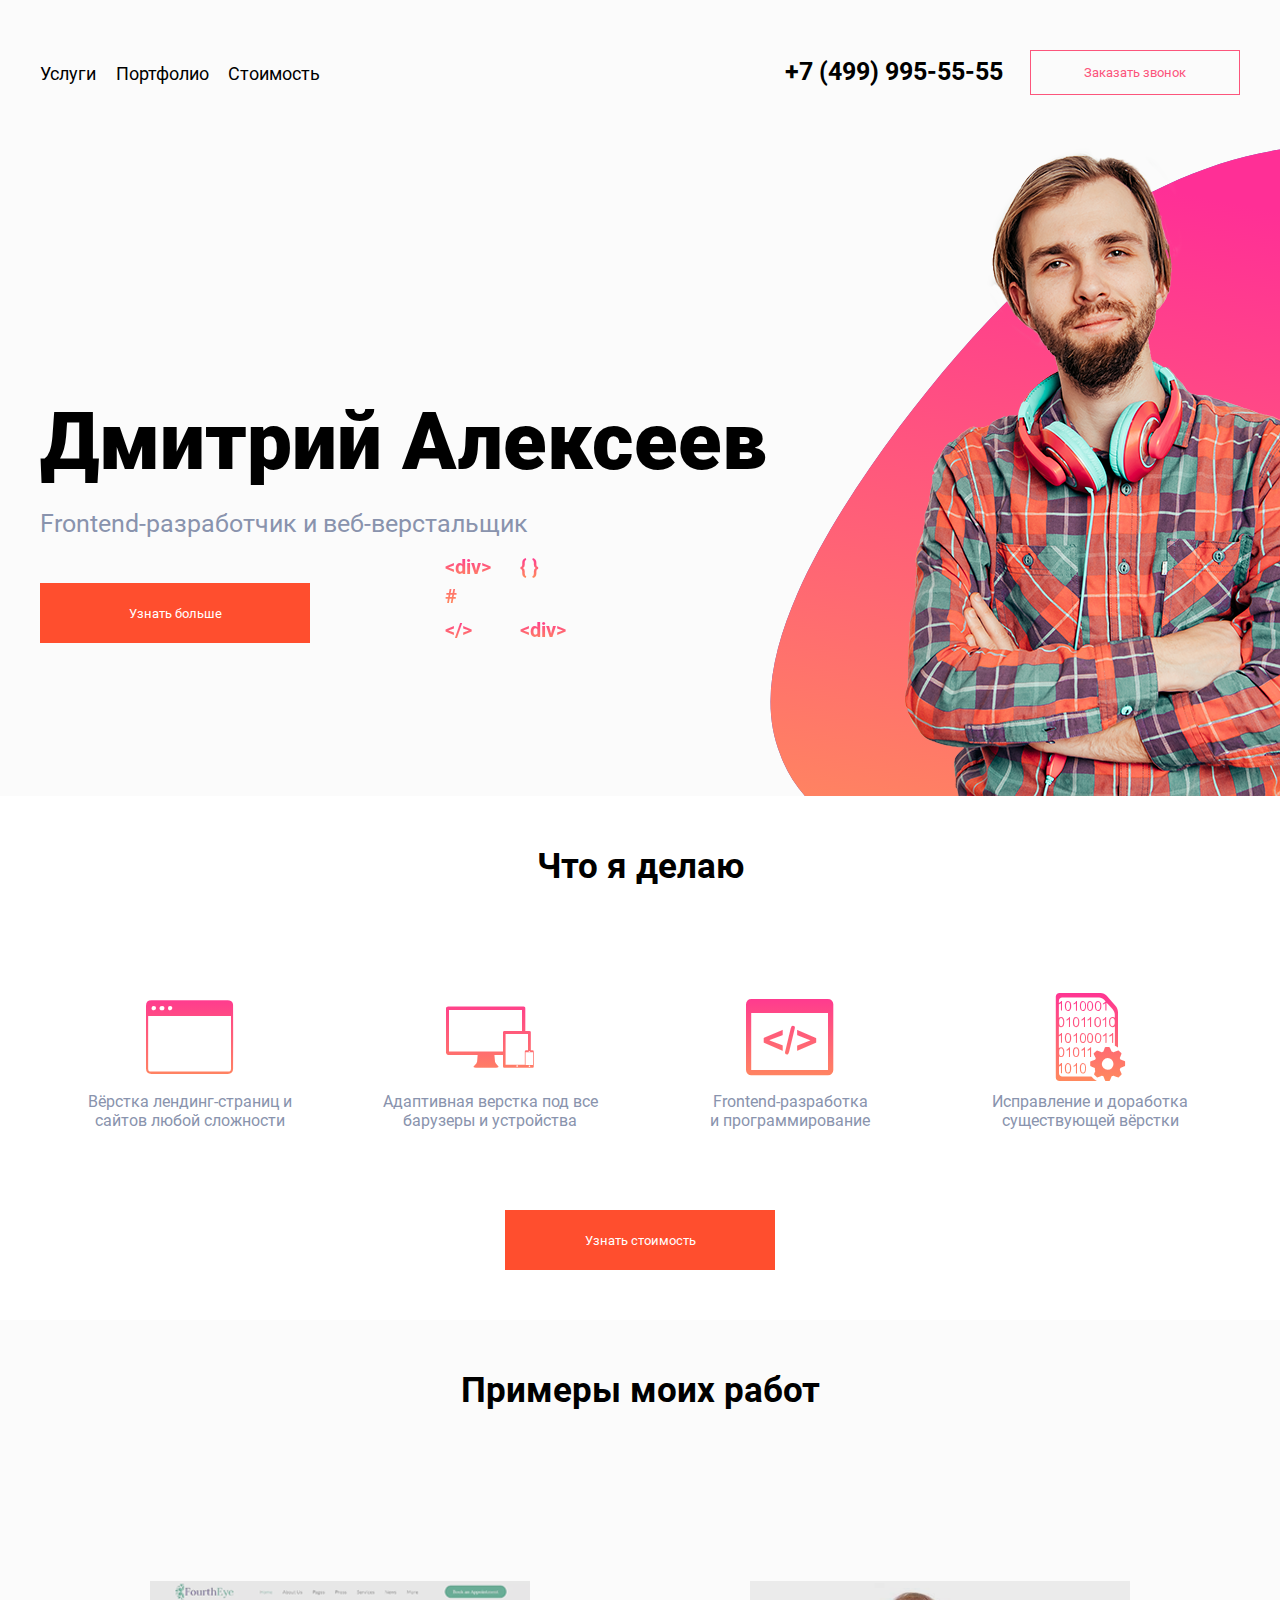
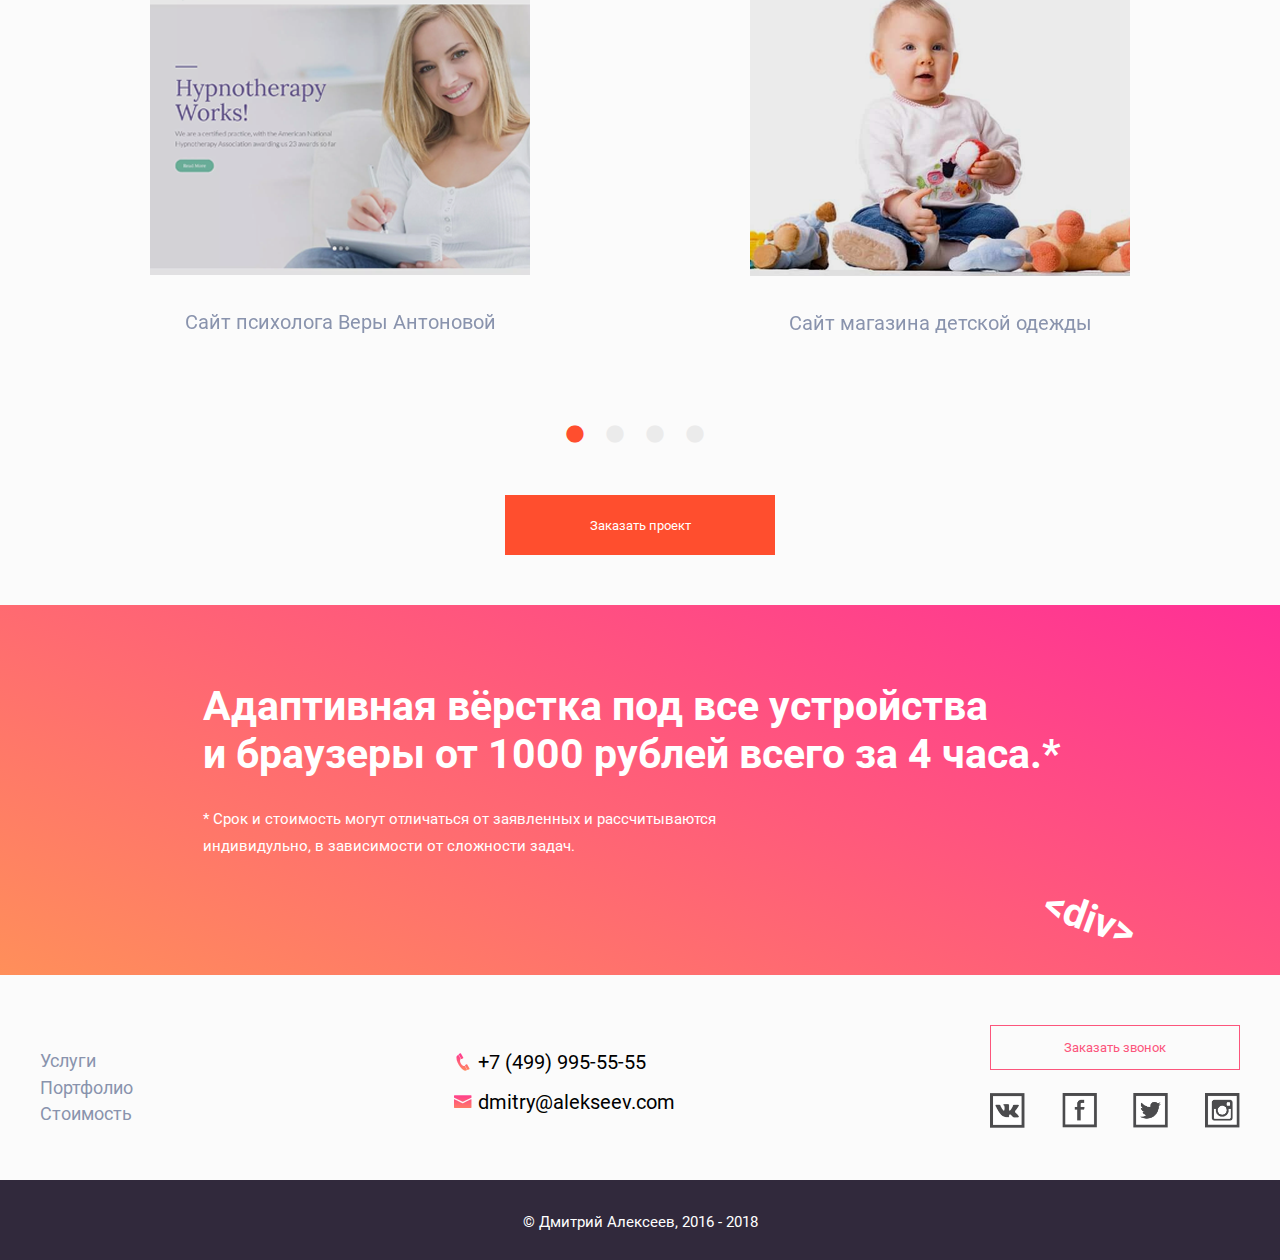
<file: index.html>
<!DOCTYPE html>
<html lang="ru" class="html html_box">
<head>
	<meta charset="utf-8">
	<meta name="viewport" content="width=device-width, initial-scale=1, shrink-to-fit=no">
	<link rel="stylesheet" href="css/style.css">
	<link rel="stylesheet" href="slick/slick.css"/>
	<link rel="stylesheet" href="slick/slick-theme.css"/>
	<script src="js/modernizr-custom.js"></script>
	<!-- <script src="js/modernizr.js"></script> -->
	<link rel="apple-touch-icon" sizes="180x180" href="favicon/apple-touch-icon.png">
	<link rel="icon" type="image/png" sizes="32x32" href="favicon/favicon-32x32.png">
	<link rel="icon" type="image/png" sizes="16x16" href="favicon/favicon-16x16.png">
	<link rel="manifest" href="favicon/site.webmanifest">
	<meta name="msapplication-TileColor" content="#da532c">
	<meta name="theme-color" content="#ffffff">
	<title>Дипломный проект</title>
</head>
<body class="body body_box">
	<div class="popup popup__overlay popup__overlay_style"></div>
	<div class="popup popup__window popup__window_position">
		<input class="popup__close popup__close_position" type="button" value="&times;"/>
		<h3 class="popup__header popup__header_position">Заказать звонок</h3>
		<form class="popup__form" method="post" action="#">
			<label class="popup__label popup__label_position" for="popup__id-name">ФИО *</label>
			<input class="popup__input popup__input_style" id="popup__id-name" type="text" name="name" required placeholder="Иванов Иван Иванович" />
			<label class="popup__label popup__label_position" for="popup__id-phone">Контактный номер телефона *</label>
			<input class="popup__input popup__input_style" id="popup__id-phone" type="tel" name="phone" required value="+7" maxlength="12"  pattern="^\+7\d{3}\d{7}$"/>
			<label class="popup__label popup__email popup__label_position" for="popup__email">Адрес электронной почты *</label>
			<input class="popup__input popup__email popup__input_style" id="popup__email" type="email" name="email" required placeholder="somebody@example.com" />
			<input class="popup__input popup__input_button-position button_style-orange" type="submit" value="Отправить"/>
		</form>
	</div>
	<header class="header header_bg">
		<div class="fixed-container fixed-container_size">
			<div class="flex-container header__flex-container_padding">
				<i class="icofont-navigation-menu image_bg-gradient icofont-navigation-menu_size"></i>
				<nav class="flex-container nav-menu header__flex-container_width-280">
					<a class="list-link__link header__list-link_style" href="#services">Услуги</a>
					<a class="list-link__link header__list-link_style" href="#portfolio">Портфолио</a>
					<a class="list-link__link header__list-link_style" href="#cost">Стоимость</a>
				</nav>
				<a class="contact contact_color header__contact_font-size" href="tel:+7(499)9955555">+7 (499) 995-55-55</a>
				<i class="button button__call icofont-phone-circle icofont-phone-circle_position image_bg-gradient"></i>
				<div class="flex-container header__flex-container_width-455">
					<a class="contact contact_color header__contact_padding" href="tel:+7(499)9955555">+7 (499) 995-55-55</a>
					<button class="button button__call button_style-transparent header__button_width">Заказать звонок</button>
				</div>
			</div>
			<img class="image header__image_position" src="img/Man.png" alt="Молодой человек">
			<object class="image-vector image-vector_position" type="image/svg+xml" data="svg/figure.svg">
			   Your browser does not support SVG
			</object>
			<div class="header__content-desktop header__content_position">
				<div class="header__name header__name_font-size">Дмитрий Алексеев</div>
				<div class="header__profession header__profession_font-size">Frontend-разработчик и веб-верстальщик</div>
				<button class="button button__request button_style-orange header__button_top">Узнать больше</button>
			</div>
			<div class="move-element header-move-element_position">
				<div class="move-element__one-div move-element_gradient">&lt;div&gt;</div>
				<div class="move-element__braces move-element_gradient">{ }</div>
				<div class="move-element__hash move-element_gradient">#</div>
				<div class="move-element__slash move-element_gradient">&lt;/&gt;</div>
				<div class="move-element__two-slash move-element_gradient">&lt;/&gt;</div>
				<div class="move-element__two-div move-element_gradient">&lt;div&gt;</div>
			</div>
		</div>
	</header>
	<div class="header__content-mobile header__content_position">
		<div class="header__name header__name_font-size">Дмитрий Алексеев</div>
		<div class="header__profession header__profession_font-size">Frontend-разработчик и веб-верстальщик</div>
		<button class="button button__request button_style-orange header__button_top">Узнать больше</button>
	</div>
	<section class="fixed-container fixed-container_size section section_height">
		<a id="services"></a>
		<h1 class="head-text head-text_position">Что я делаю</h1>
		<div class="flex-container section__fixed-container_position">
			<div class="box">
				<i class="icofont-interface icofont_size image_bg-gradient"></i>
				<div class="text text_style">Вёрстка лендинг-страниц и сайтов любой сложности</div>
			</div>
			<div class="box">
				<i class="icofont-responsive icofont_size image_bg-gradient"></i>
				<div class="text text_style">Адаптивная верстка под все барузеры и устройства</div>
			</div>
			<div class="box">
				<i class="icofont-code icofont_size image_bg-gradient"></i>
				<div class="text text_style">Frontend-разработка и&nbsp;программирование</div>
			</div>
			<div class="box">
				<i class="icofont-binary icofont_size image_bg-gradient"></i>
				<div class="text text_style">Исправление и доработка существующей вёрстки</div>
			</div>
		</div>
		<button class="button button__request button_style-orange section__button_top-320">Узнать стоимость</button>
	</section>
	<section class="section section_heihgt-bg">
		<a id="portfolio"></a>
		<div class="fixed-container fixed-container_size">
			<h1 class="head-text head-text_position">Примеры моих работ</h1>
			<div class="section__box section__box_position slider">
				<div class="box box__psyholog">
					<a href="#" class="link link_decoration">
						<img class="image image_size" alt="изображение сайта психолога" src="img/psyholog.png">
						<div class="text text_style section__text_position">Сайт психолога Веры Антоновой</div>	
					</a>
				</div>
				<div class="box box__children-clothes">
					<a href="#" class="link link_decoration">
						<img class="image image_size" alt="изображение сайта детской одежды" src="img/children-clothes.png">
						<div class="text text_style section__text_position">Сайт магазина детской одежды</div>	
					</a>
				</div>
				<div class="box box__fisherman">
					<a href="#" class="link link_decoration">
						<img class="image image_size" alt="изображение сайта рыбалова" src="img/fisherman.png">
						<div class="text text_style section__text_position">Сайт магазина &laquo;Рыболов&raquo;</div>	
					</a>
				</div>
				<div class="box box__news">
					<a href="#" class="link link_decoration">
						<img class="image image_size" alt="изображение сайта новостей" src="img/news.png">
						<div class="text text_style section__text_position">Сайт новостей</div>	
					</a>
				</div>
			</div>
			<button class="button button__request button_style-orange section__button_top-300">Заказать проект</button>
		</div>
	</section>
	<section class="section section_gradient">
		<div class="fixed-container fixed-container_size">
			<a id="cost"></a>
			<div class="fixed-box fixed-box_size">
				<h1 class="text section-text_color section-text_large">Адаптивная вёрстка под все устройства и&nbsp;браузеры от 1000 рублей всего за&nbsp;4&nbsp;часа.*</h1>
				<p class="text section-text_color section-text_small">* Срок и стоимость могут отличаться от&nbsp;заявленных и рассчитываются индивидульно, в&nbsp;зависимости от&nbsp;сложности задач.</p>
			</div>
			<div class="move-element section-move-element_position">
				<div class="text section-text_color section-text_font move-element__one-div_position">&lt;div&gt;</div>
				<div class="text section-text_color section-text_font move-element__braces_position">{ }</div>
				<div class="text section-text_color section-text_font move-element__hash_position">#</div>
				<div class="text section-text_color section-text_font move-element__slash_position">&lt;/&gt;</div>
				<div class="text section-text_color section-text_font move-element__braces-two_position">{ }</div>
			</div>
		</div>
	</section>
	<footer class="footer footer_bg">
		<div class="fixed-container fixed-container_size footer__container">
			<nav class="flex-container footer__flex-container_style">
				<a class="list-link__link footer__list-link_style" href="#services">Услуги</a>
				<a class="list-link__link footer__list-link_style" href="#portfolio">Портфолио</a>
				<a class="list-link__link footer__list-link_style" href="#cost">Стоимость</a>
			</nav>
			<div class="flex-container footer__flex-container_size">
				<a class="contact contact_color footer__contact_font-size" href="tel:+7(499)9955555"><i class="icofont-phone image_bg-gradient"></i> +7 (499) 995-55-55</a>
				<a class="contact contact_color footer__contact_font-size" href="mailto:dmitry@alekseev.com"><i class="icofont-envelope image_bg-gradient"></i> dmitry@alekseev.com</a>
			</div>
			<address class="flex-container footer__address-link_size">
				<button class="button button__call button_style-transparent footer__button_width">Заказать звонок</button>
				<a class="footer__ico footer__ico_position-vk" href="https://vk.com/skillbox_education" target="_blank"></a>
				<a class="footer__ico footer__ico_position-fc" href="https://www.facebook.com/skillboxru/" target="_blank"></a>
				<a class="footer__ico footer__ico_position-tw" href="https://twitter.com/search?q=skillbox&src=typed_query" target="_blank"></a>
				<a class="footer__ico footer__ico_position-inst" href="https://www.instagram.com/skillbox.ru/" target="_blank"></a>
			</address>
		</div>
		<div class="footer__copyright footer__copyright_height">
				<small class="footer__copyright footer__copyright_font fixed-container">&copy; Дмитрий Алексеев, 2016 - 2018</small>
		</div>
	</footer>
	<script src="js/jquery-3.4.1.min.js"></script>
	<script src="js/script.js"></script>
	<script src="slick/slick.min.js"></script>
</body>
</html>
</file>
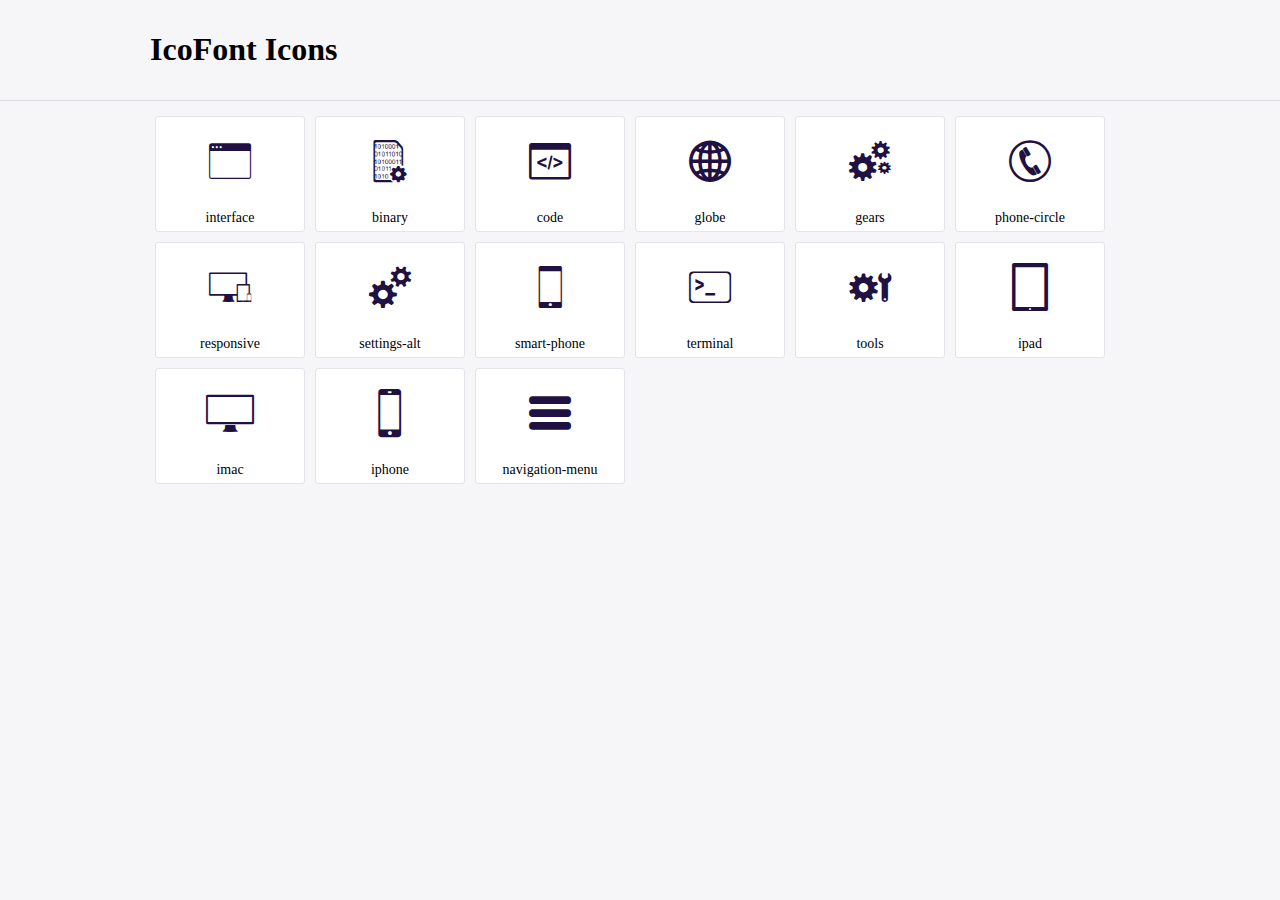
<file: css/icofont/demo.html>
<!DOCTYPE html>
	<html>
	<head>
		<meta charset="utf-8">
		<title>Examples | IcoFont</title>
		<link rel="stylesheet" type="text/css" href="./icofont.min.css">
		<style type="text/css">
			body {
				margin: 0;
				padding: 0;
				background: #F6F6F9;
			}
			.header {
				border-bottom: 1px solid #DCDCE1;
				padding: 10px 0;
				margin-bottom: 10px;
			}
			.container {
				width: 980px;
				margin: 0 auto;
			}
			.ico-title {
				font-size: 2em;
			}
			.iconlist {
				margin: 0;
				padding: 0;
				list-style: none;
				text-align: center;
				width: 100%;
				display: flex;
				flex-wrap: wrap;
				flex-direction: row;
			}
			.iconlist li {
				position: relative;
				margin: 5px;
				width: 150px;
				cursor: pointer;
			}
			.iconlist li .icon-holder {
				position: relative;
				text-align: center;
				border-radius: 3px;
				overflow: hidden;
				padding-bottom: 5px;
				background: #ffffff;
				border: 1px solid #E4E5EA;
				transition: all 0.2s linear 0s;
			}
			.iconlist li .icon-holder:hover {
				background: #00C3DA;
				color: #ffffff;
			}
			.iconlist li .icon-holder:hover .icon i {
				color: #ffffff;
			}
			.iconlist li .icon-holder .icon {
				padding: 20px;
				text-align: center;
			}
			.iconlist li .icon-holder .icon i {
				font-size: 3em;
				color: #1F1142;
			}
			.iconlist li .icon-holder span {
				font-size: 14px;
				display: block;
				margin-top: 5px;
				border-radius: 3px;
			}
		</style>
	</head>
	<body>
	<div class="header">
		<div class="container">
			<h1 class="ico-title"> IcoFont Icons </h1>
		</div>
	</div>
	<div class="container">
		<ul class="iconlist">
		
		<li>
			<div class="icon-holder">
				<div class="icon"> 
					<i class="icofont-interface"></i>
				</div> 
				<span> interface </span>
			</div>
		</li>
		
		<li>
			<div class="icon-holder">
				<div class="icon"> 
					<i class="icofont-binary"></i>
				</div> 
				<span> binary </span>
			</div>
		</li>
		
		<li>
			<div class="icon-holder">
				<div class="icon"> 
					<i class="icofont-code"></i>
				</div> 
				<span> code </span>
			</div>
		</li>
		
		<li>
			<div class="icon-holder">
				<div class="icon"> 
					<i class="icofont-globe"></i>
				</div> 
				<span> globe </span>
			</div>
		</li>
		
		<li>
			<div class="icon-holder">
				<div class="icon"> 
					<i class="icofont-gears"></i>
				</div> 
				<span> gears </span>
			</div>
		</li>
		
		<li>
			<div class="icon-holder">
				<div class="icon"> 
					<i class="icofont-phone-circle"></i>
				</div> 
				<span> phone-circle </span>
			</div>
		</li>
		
		<li>
			<div class="icon-holder">
				<div class="icon"> 
					<i class="icofont-responsive"></i>
				</div> 
				<span> responsive </span>
			</div>
		</li>
		
		<li>
			<div class="icon-holder">
				<div class="icon"> 
					<i class="icofont-settings-alt"></i>
				</div> 
				<span> settings-alt </span>
			</div>
		</li>
		
		<li>
			<div class="icon-holder">
				<div class="icon"> 
					<i class="icofont-smart-phone"></i>
				</div> 
				<span> smart-phone </span>
			</div>
		</li>
		
		<li>
			<div class="icon-holder">
				<div class="icon"> 
					<i class="icofont-terminal"></i>
				</div> 
				<span> terminal </span>
			</div>
		</li>
		
		<li>
			<div class="icon-holder">
				<div class="icon"> 
					<i class="icofont-tools"></i>
				</div> 
				<span> tools </span>
			</div>
		</li>
		
		<li>
			<div class="icon-holder">
				<div class="icon"> 
					<i class="icofont-ipad"></i>
				</div> 
				<span> ipad </span>
			</div>
		</li>
		
		<li>
			<div class="icon-holder">
				<div class="icon"> 
					<i class="icofont-imac"></i>
				</div> 
				<span> imac </span>
			</div>
		</li>
		
		<li>
			<div class="icon-holder">
				<div class="icon"> 
					<i class="icofont-iphone"></i>
				</div> 
				<span> iphone </span>
			</div>
		</li>
		
		<li>
			<div class="icon-holder">
				<div class="icon"> 
					<i class="icofont-navigation-menu"></i>
				</div> 
				<span> navigation-menu </span>
			</div>
		</li>
		
		</ul>
	</div>	
	</body>
	</html>
</file>
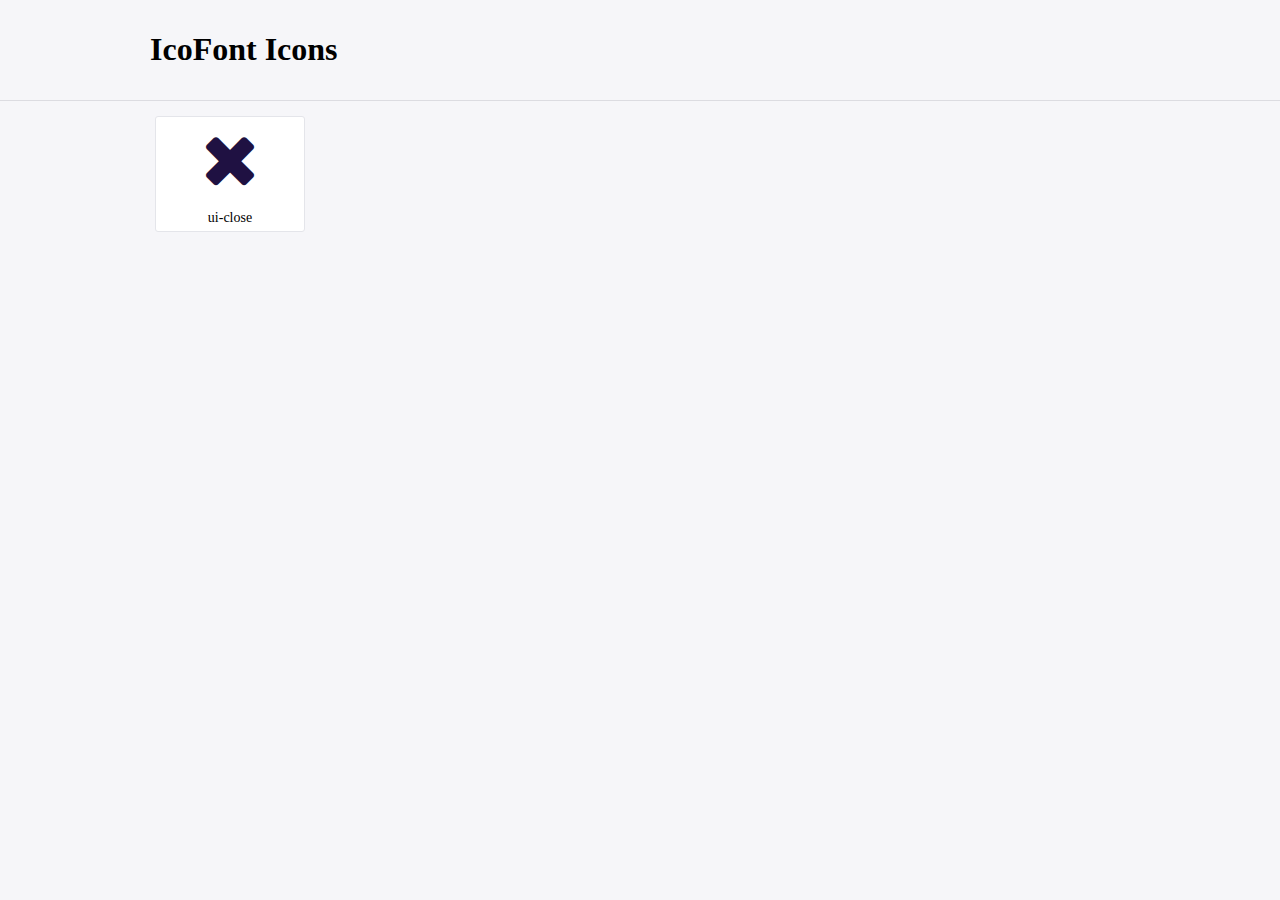
<file: css/icofont1/demo.html>
<!DOCTYPE html>
	<html>
	<head>
		<meta charset="utf-8">
		<title>Examples | IcoFont</title>
		<link rel="stylesheet" type="text/css" href="./icofont.min.css">
		<style type="text/css">
			body {
				margin: 0;
				padding: 0;
				background: #F6F6F9;
			}
			.header {
				border-bottom: 1px solid #DCDCE1;
				padding: 10px 0;
				margin-bottom: 10px;
			}
			.container {
				width: 980px;
				margin: 0 auto;
			}
			.ico-title {
				font-size: 2em;
			}
			.iconlist {
				margin: 0;
				padding: 0;
				list-style: none;
				text-align: center;
				width: 100%;
				display: flex;
				flex-wrap: wrap;
				flex-direction: row;
			}
			.iconlist li {
				position: relative;
				margin: 5px;
				width: 150px;
				cursor: pointer;
			}
			.iconlist li .icon-holder {
				position: relative;
				text-align: center;
				border-radius: 3px;
				overflow: hidden;
				padding-bottom: 5px;
				background: #ffffff;
				border: 1px solid #E4E5EA;
				transition: all 0.2s linear 0s;
			}
			.iconlist li .icon-holder:hover {
				background: #00C3DA;
				color: #ffffff;
			}
			.iconlist li .icon-holder:hover .icon i {
				color: #ffffff;
			}
			.iconlist li .icon-holder .icon {
				padding: 20px;
				text-align: center;
			}
			.iconlist li .icon-holder .icon i {
				font-size: 3em;
				color: #1F1142;
			}
			.iconlist li .icon-holder span {
				font-size: 14px;
				display: block;
				margin-top: 5px;
				border-radius: 3px;
			}
		</style>
	</head>
	<body>
	<div class="header">
		<div class="container">
			<h1 class="ico-title"> IcoFont Icons </h1>
		</div>
	</div>
	<div class="container">
		<ul class="iconlist">
		
		<li>
			<div class="icon-holder">
				<div class="icon"> 
					<i class="icofont-ui-close"></i>
				</div> 
				<span> ui-close </span>
			</div>
		</li>
		
		</ul>
	</div>	
	</body>
	</html>
</file>
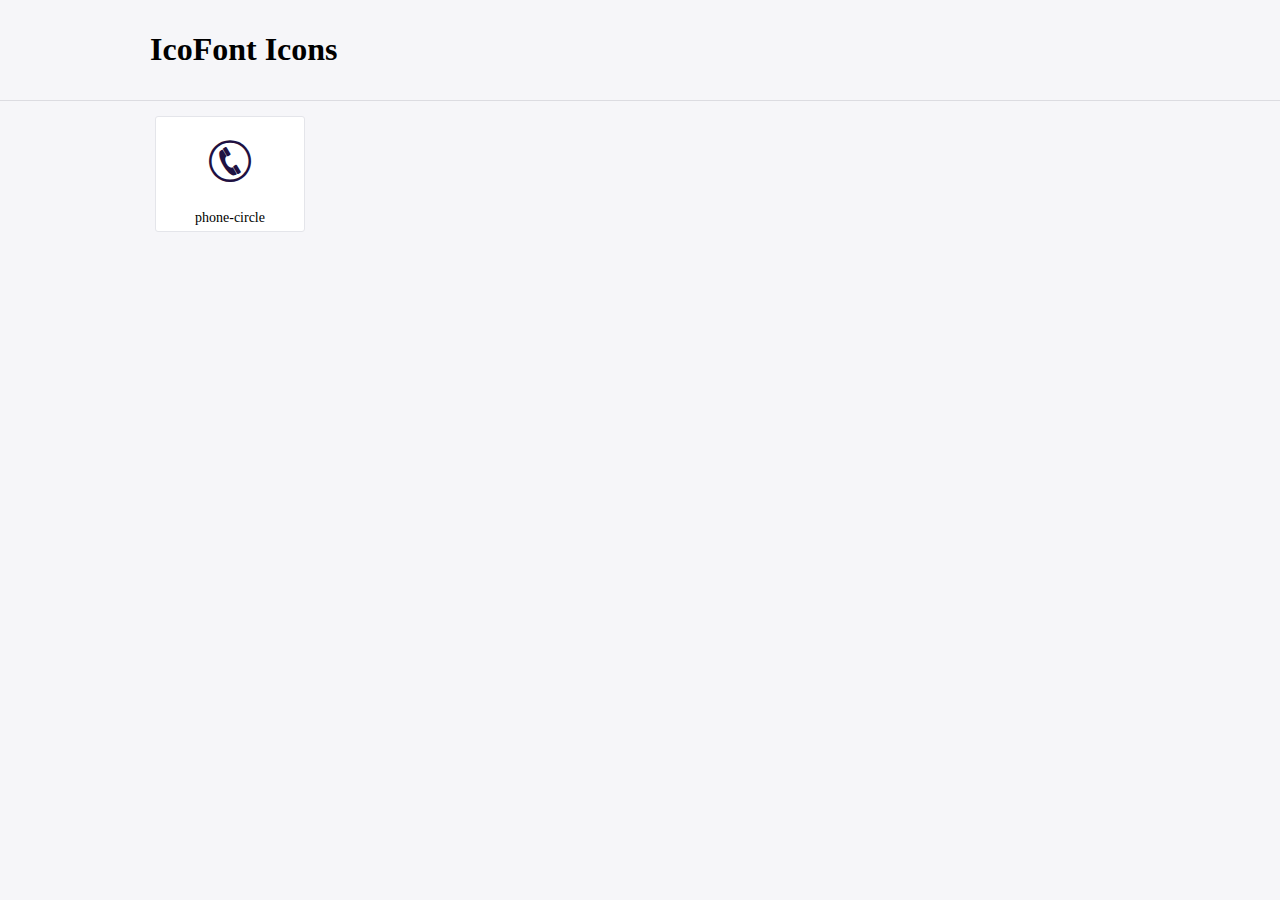
<file: css/phone/demo.html>
<!DOCTYPE html>
	<html>
	<head>
		<meta charset="utf-8">
		<title>Examples | IcoFont</title>
		<link rel="stylesheet" type="text/css" href="./icofont.min.css">
		<style type="text/css">
			body {
				margin: 0;
				padding: 0;
				background: #F6F6F9;
			}
			.header {
				border-bottom: 1px solid #DCDCE1;
				padding: 10px 0;
				margin-bottom: 10px;
			}
			.container {
				width: 980px;
				margin: 0 auto;
			}
			.ico-title {
				font-size: 2em;
			}
			.iconlist {
				margin: 0;
				padding: 0;
				list-style: none;
				text-align: center;
				width: 100%;
				display: flex;
				flex-wrap: wrap;
				flex-direction: row;
			}
			.iconlist li {
				position: relative;
				margin: 5px;
				width: 150px;
				cursor: pointer;
			}
			.iconlist li .icon-holder {
				position: relative;
				text-align: center;
				border-radius: 3px;
				overflow: hidden;
				padding-bottom: 5px;
				background: #ffffff;
				border: 1px solid #E4E5EA;
				transition: all 0.2s linear 0s;
			}
			.iconlist li .icon-holder:hover {
				background: #00C3DA;
				color: #ffffff;
			}
			.iconlist li .icon-holder:hover .icon i {
				color: #ffffff;
			}
			.iconlist li .icon-holder .icon {
				padding: 20px;
				text-align: center;
			}
			.iconlist li .icon-holder .icon i {
				font-size: 3em;
				color: #1F1142;
			}
			.iconlist li .icon-holder span {
				font-size: 14px;
				display: block;
				margin-top: 5px;
				border-radius: 3px;
			}
		</style>
	</head>
	<body>
	<div class="header">
		<div class="container">
			<h1 class="ico-title"> IcoFont Icons </h1>
		</div>
	</div>
	<div class="container">
		<ul class="iconlist">
		
		<li>
			<div class="icon-holder">
				<div class="icon"> 
					<i class="icofont-phone-circle"></i>
				</div> 
				<span> phone-circle </span>
			</div>
		</li>
		
		</ul>
	</div>	
	</body>
	</html>
</file>
<file: css/style.css>
@font-face {
  font-family: 'Roboto';
  font-style: normal;
  font-weight: 300;
  src: url('fonts/roboto-v19-cyrillic_latin-300.eot');
  src: local('Roboto Light'), local('Roboto-Light'),
       url('fonts/roboto-v19-cyrillic_latin-300.eot?#iefix') format('embedded-opentype'), 
       url('fonts/roboto-v19-cyrillic_latin-300.woff2') format('woff2'), 
       url('fonts/roboto-v19-cyrillic_latin-300.woff') format('woff'), 
       url('fonts/roboto-v19-cyrillic_latin-300.ttf') format('truetype'), 
       url('fonts/roboto-v19-cyrillic_latin-300.svg#Roboto') format('svg'); 
}
@font-face {
  font-family: 'Roboto';
  font-style: normal;
  font-weight: 400;
  src: url('fonts/roboto-v19-cyrillic_latin-regular.eot');
  src: local('Roboto'), local('Roboto-Regular'),
       url('fonts/roboto-v19-cyrillic_latin-regular.eot?#iefix') format('embedded-opentype'),
       url('fonts/roboto-v19-cyrillic_latin-regular.woff2') format('woff2'),
       url('fonts/roboto-v19-cyrillic_latin-regular.woff') format('woff'),
       url('fonts/roboto-v19-cyrillic_latin-regular.ttf') format('truetype'),
       url('fonts/roboto-v19-cyrillic_latin-regular.svg#Roboto') format('svg');
}
@font-face {
  font-family: 'Roboto';
  font-style: normal;
  font-weight: 500;
  src: url('fonts/roboto-v19-cyrillic_latin-500.eot');
  src: local('Roboto Medium'), local('Roboto-Medium'),
       url('fonts/roboto-v19-cyrillic_latin-500.eot?#iefix') format('embedded-opentype'),
       url('fonts/roboto-v19-cyrillic_latin-500.woff2') format('woff2'),
       url('fonts/roboto-v19-cyrillic_latin-500.woff') format('woff'), 
       url('fonts/roboto-v19-cyrillic_latin-500.ttf') format('truetype'), 
       url('fonts/roboto-v19-cyrillic_latin-500.svg#Roboto') format('svg'); 
}
@font-face {
  font-family: 'Roboto';
  font-style: normal;
  font-weight: 700;
  src: url('fonts/roboto-v19-cyrillic_latin-700.eot');
  src: local('Roboto Bold'), local('Roboto-Bold'),
       url('fonts/roboto-v19-cyrillic_latin-700.eot?#iefix') format('embedded-opentype'),
       url('fonts/roboto-v19-cyrillic_latin-700.woff2') format('woff2'),
       url('fonts/roboto-v19-cyrillic_latin-700.woff') format('woff'),
       url('fonts/roboto-v19-cyrillic_latin-700.ttf') format('truetype'),
       url('fonts/roboto-v19-cyrillic_latin-700.svg#Roboto') format('svg');
}
@font-face {
  font-family: 'Roboto';
  font-style: normal;
  font-weight: 900;
  src: url('fonts/roboto-v19-cyrillic_latin-900.eot');
  src: local('Roboto Black'), local('Roboto-Black'),
       url('fonts/roboto-v19-cyrillic_latin-900.eot?#iefix') format('embedded-opentype'), 
       url('fonts/roboto-v19-cyrillic_latin-900.woff2') format('woff2'),
       url('fonts/roboto-v19-cyrillic_latin-900.woff') format('woff'),
       url('fonts/roboto-v19-cyrillic_latin-900.ttf') format('truetype'),
       url('fonts/roboto-v19-cyrillic_latin-900.svg#Roboto') format('svg');
}
@font-face{font-family:IcoFont;font-weight:400;font-style:normal ;src:url(fonts/icofont.woff2) format("woff2"),url(fonts/icofont.woff) format("woff")}[class*=" icofont-"],[class^=icofont-]{font-family:IcoFont!important;speak:none;font-style:normal;font-weight:400;font-variant:normal;text-transform:none;white-space:nowrap;word-wrap:normal;direction:ltr;line-height:1;-webkit-font-feature-settings:"liga";-webkit-font-smoothing:antialiased}.icofont-envelope:before{content:"\ef14"}.icofont-phone:before{content:"\efbb"}.icofont-xs{font-size:.5em}.icofont-sm{font-size:.75em}.icofont-md{font-size:1.25em}.icofont-lg{font-size:1.5em}.icofont-1x{font-size:1em}.icofont-2x{font-size:2em}.icofont-3x{font-size:3em}.icofont-4x{font-size:4em}.icofont-5x{font-size:5em}.icofont-6x{font-size:6em}.icofont-7x{font-size:7em}.icofont-8x{font-size:8em}.icofont-9x{font-size:9em}.icofont-10x{font-size:10em}.icofont-fw{text-align:center;width:1.25em}.icofont-ul{list-style-type:none;padding-left:0;margin-left:0}.icofont-ul>li{position:relative;line-height:2em}.icofont-ul>li .icofont{display:inline-block;vertical-align:middle}.icofont-border{border:solid .08em #f1f1f1;border-radius:.1em;padding:.2em .25em .15em}.icofont-pull-left{float:left}.icofont-pull-right{float:right}.icofont.icofont-pull-left{margin-right:.3em}.icofont.icofont-pull-right{margin-left:.3em}.icofont-spin{-webkit-animation:icofont-spin 2s infinite linear;animation:icofont-spin 2s infinite linear;display:inline-block}.icofont-pulse{-webkit-animation:icofont-spin 1s infinite steps(8);animation:icofont-spin 1s infinite steps(8);display:inline-block}@-webkit-keyframes icofont-spin{0%{-webkit-transform:rotate(0);transform:rotate(0)}100%{-webkit-transform:rotate(360deg);transform:rotate(360deg)}}@keyframes icofont-spin{0%{-webkit-transform:rotate(0);transform:rotate(0)}100%{-webkit-transform:rotate(360deg);transform:rotate(360deg)}}.icofont-rotate-90{-webkit-transform:rotate(90deg);transform:rotate(90deg)}.icofont-rotate-180{-webkit-transform:rotate(180deg);transform:rotate(180deg)}.icofont-rotate-270{-webkit-transform:rotate(270deg);transform:rotate(270deg)}.icofont-flip-horizontal{-webkit-transform:scale(-1,1);transform:scale(-1,1)}.icofont-flip-vertical{-webkit-transform:scale(1,-1);transform:scale(1,-1)}.icofont-flip-horizontal.icofont-flip-vertical{-webkit-transform:scale(-1,-1);transform:scale(-1,-1)}:root .icofont-flip-horizontal,:root .icofont-flip-vertical,:root .icofont-rotate-180,:root .icofont-rotate-270,:root .icofont-rotate-90{-webkit-filter:none;filter:none;display:inline-block}.icofont-inverse{color:#fff}.sr-only{border:0;clip:rect(0,0,0,0);height:1px;margin:-1px;overflow:hidden;padding:0;position:absolute;width:1px}.sr-only-focusable:active,.sr-only-focusable:focus{clip:auto;height:auto;margin:0;overflow:visible;position:static;width:auto}
@font-face{font-family:IcoFont;font-weight:400;font-style:normal ;src:url(icofont/fonts/icofont.woff2) format("woff2"),url(icofont/fonts/icofont.woff) format("woff")}[class*=" icofont-"],[class^=icofont-]{font-family:IcoFont!important;speak:none;font-style:normal;font-weight:400;font-variant:normal;text-transform:none;white-space:nowrap;word-wrap:normal;direction:ltr;line-height:1;-webkit-font-feature-settings:"liga";-webkit-font-smoothing:antialiased}.icofont-interface:before{content:"\ef52"}.icofont-binary:before{content:"\eebc"}.icofont-code:before{content:"\eeea"}.icofont-globe:before{content:"\ef3e"}.icofont-gears:before{content:"\ef3b"}.icofont-phone-circle:before{content:"\efba"}.icofont-responsive:before{content:"\efd6"}.icofont-settings-alt:before{content:"\efe1"}.icofont-smart-phone:before{content:"\efec"}.icofont-terminal:before{content:"\f00a"}.icofont-tools:before{content:"\f014"}.icofont-ipad:before{content:"\ea3a"}.icofont-imac:before{content:"\ea39"}.icofont-iphone:before{content:"\ea3b"}.icofont-navigation-menu:before{content:"\efa2"}.icofont-xs{font-size:.5em}.icofont-sm{font-size:.75em}.icofont-md{font-size:1.25em}.icofont-lg{font-size:1.5em}.icofont-1x{font-size:1em}.icofont-2x{font-size:2em}.icofont-3x{font-size:3em}.icofont-4x{font-size:4em}.icofont-5x{font-size:5em}.icofont-6x{font-size:6em}.icofont-7x{font-size:7em}.icofont-8x{font-size:8em}.icofont-9x{font-size:9em}.icofont-10x{font-size:10em}.icofont-fw{text-align:center;width:1.25em}.icofont-ul{list-style-type:none;padding-left:0;margin-left:0}.icofont-ul>li{position:relative;line-height:2em}.icofont-ul>li .icofont{display:inline-block;vertical-align:middle}.icofont-border{border:solid .08em #f1f1f1;border-radius:.1em;padding:.2em .25em .15em}.icofont-pull-left{float:left}.icofont-pull-right{float:right}.icofont.icofont-pull-left{margin-right:.3em}.icofont.icofont-pull-right{margin-left:.3em}.icofont-spin{-webkit-animation:icofont-spin 2s infinite linear;animation:icofont-spin 2s infinite linear;display:inline-block}.icofont-pulse{-webkit-animation:icofont-spin 1s infinite steps(8);animation:icofont-spin 1s infinite steps(8);display:inline-block}@-webkit-keyframes icofont-spin{0%{-webkit-transform:rotate(0);transform:rotate(0)}100%{-webkit-transform:rotate(360deg);transform:rotate(360deg)}}@keyframes icofont-spin{0%{-webkit-transform:rotate(0);transform:rotate(0)}100%{-webkit-transform:rotate(360deg);transform:rotate(360deg)}}.icofont-rotate-90{-webkit-transform:rotate(90deg);transform:rotate(90deg)}.icofont-rotate-180{-webkit-transform:rotate(180deg);transform:rotate(180deg)}.icofont-rotate-270{-webkit-transform:rotate(270deg);transform:rotate(270deg)}.icofont-flip-horizontal{-webkit-transform:scale(-1,1);transform:scale(-1,1)}.icofont-flip-vertical{-webkit-transform:scale(1,-1);transform:scale(1,-1)}.icofont-flip-horizontal.icofont-flip-vertical{-webkit-transform:scale(-1,-1);transform:scale(-1,-1)}:root .icofont-flip-horizontal,:root .icofont-flip-vertical,:root .icofont-rotate-180,:root .icofont-rotate-270,:root .icofont-rotate-90{-webkit-filter:none;filter:none;display:inline-block}.icofont-inverse{color:#fff}.sr-only{border:0;clip:rect(0,0,0,0);height:1px;margin:-1px;overflow:hidden;padding:0;position:absolute;width:1px}.sr-only-focusable:active,.sr-only-focusable:focus{clip:auto;height:auto;margin:0;overflow:visible;position:static;width:auto}
@font-face{font-family:IcoFont;font-weight:400;font-style:normal ;src:url(fonts/icofont.woff2) format("woff2"),url(fonts/icofont.woff) format("woff")}[class*=" icofont-"],[class^=icofont-]{font-family:IcoFont!important;speak:none;font-style:normal;font-weight:400;font-variant:normal;text-transform:none;white-space:nowrap;word-wrap:normal;direction:ltr;line-height:1;-webkit-font-feature-settings:"liga";-webkit-font-smoothing:antialiased}.icofont-phone-circle:before{content:"\efba"}.icofont-xs{font-size:.5em}.icofont-sm{font-size:.75em}.icofont-md{font-size:1.25em}.icofont-lg{font-size:1.5em}.icofont-1x{font-size:1em}.icofont-2x{font-size:2em}.icofont-3x{font-size:3em}.icofont-4x{font-size:4em}.icofont-5x{font-size:5em}.icofont-6x{font-size:6em}.icofont-7x{font-size:7em}.icofont-8x{font-size:8em}.icofont-9x{font-size:9em}.icofont-10x{font-size:10em}.icofont-fw{text-align:center;width:1.25em}.icofont-ul{list-style-type:none;padding-left:0;margin-left:0}.icofont-ul>li{position:relative;line-height:2em}.icofont-ul>li .icofont{display:inline-block;vertical-align:middle}.icofont-border{border:solid .08em #f1f1f1;border-radius:.1em;padding:.2em .25em .15em}.icofont-pull-left{float:left}.icofont-pull-right{float:right}.icofont.icofont-pull-left{margin-right:.3em}.icofont.icofont-pull-right{margin-left:.3em}.icofont-spin{-webkit-animation:icofont-spin 2s infinite linear;animation:icofont-spin 2s infinite linear;display:inline-block}.icofont-pulse{-webkit-animation:icofont-spin 1s infinite steps(8);animation:icofont-spin 1s infinite steps(8);display:inline-block}@-webkit-keyframes icofont-spin{0%{-webkit-transform:rotate(0);transform:rotate(0)}100%{-webkit-transform:rotate(360deg);transform:rotate(360deg)}}@keyframes icofont-spin{0%{-webkit-transform:rotate(0);transform:rotate(0)}100%{-webkit-transform:rotate(360deg);transform:rotate(360deg)}}.icofont-rotate-90{-webkit-transform:rotate(90deg);transform:rotate(90deg)}.icofont-rotate-180{-webkit-transform:rotate(180deg);transform:rotate(180deg)}.icofont-rotate-270{-webkit-transform:rotate(270deg);transform:rotate(270deg)}.icofont-flip-horizontal{-webkit-transform:scale(-1,1);transform:scale(-1,1)}.icofont-flip-vertical{-webkit-transform:scale(1,-1);transform:scale(1,-1)}.icofont-flip-horizontal.icofont-flip-vertical{-webkit-transform:scale(-1,-1);transform:scale(-1,-1)}:root .icofont-flip-horizontal,:root .icofont-flip-vertical,:root .icofont-rotate-180,:root .icofont-rotate-270,:root .icofont-rotate-90{-webkit-filter:none;filter:none;display:inline-block}.icofont-inverse{color:#fff}.sr-only{border:0;clip:rect(0,0,0,0);height:1px;margin:-1px;overflow:hidden;padding:0;position:absolute;width:1px}.sr-only-focusable:active,.sr-only-focusable:focus{clip:auto;height:auto;margin:0;overflow:visible;position:static;width:auto}
@font-face{font-family:IcoFont;font-weight:400;font-style:normal ;src:url(icofont1/fonts/icofont.woff2) format("woff2"),url(icofont1/fonts/icofont.woff) format("woff")}[class*=" icofont-"],[class^=icofont-]{font-family:IcoFont!important;speak:none;font-style:normal;font-weight:400;font-variant:normal;text-transform:none;white-space:nowrap;word-wrap:normal;direction:ltr;line-height:1;-webkit-font-feature-settings:"liga";-webkit-font-smoothing:antialiased}.icofont-ui-close:before{content:"\ec4f"}.icofont-xs{font-size:.5em}.icofont-sm{font-size:.75em}.icofont-md{font-size:1.25em}.icofont-lg{font-size:1.5em}.icofont-1x{font-size:1em}.icofont-2x{font-size:2em}.icofont-3x{font-size:3em}.icofont-4x{font-size:4em}.icofont-5x{font-size:5em}.icofont-6x{font-size:6em}.icofont-7x{font-size:7em}.icofont-8x{font-size:8em}.icofont-9x{font-size:9em}.icofont-10x{font-size:10em}.icofont-fw{text-align:center;width:1.25em}.icofont-ul{list-style-type:none;padding-left:0;margin-left:0}.icofont-ul>li{position:relative;line-height:2em}.icofont-ul>li .icofont{display:inline-block;vertical-align:middle}.icofont-border{border:solid .08em #f1f1f1;border-radius:.1em;padding:.2em .25em .15em}.icofont-pull-left{float:left}.icofont-pull-right{float:right}.icofont.icofont-pull-left{margin-right:.3em}.icofont.icofont-pull-right{margin-left:.3em}.icofont-spin{-webkit-animation:icofont-spin 2s infinite linear;animation:icofont-spin 2s infinite linear;display:inline-block}.icofont-pulse{-webkit-animation:icofont-spin 1s infinite steps(8);animation:icofont-spin 1s infinite steps(8);display:inline-block}@-webkit-keyframes icofont-spin{0%{-webkit-transform:rotate(0);transform:rotate(0)}100%{-webkit-transform:rotate(360deg);transform:rotate(360deg)}}@keyframes icofont-spin{0%{-webkit-transform:rotate(0);transform:rotate(0)}100%{-webkit-transform:rotate(360deg);transform:rotate(360deg)}}.icofont-rotate-90{-webkit-transform:rotate(90deg);transform:rotate(90deg)}.icofont-rotate-180{-webkit-transform:rotate(180deg);transform:rotate(180deg)}.icofont-rotate-270{-webkit-transform:rotate(270deg);transform:rotate(270deg)}.icofont-flip-horizontal{-webkit-transform:scale(-1,1);transform:scale(-1,1)}.icofont-flip-vertical{-webkit-transform:scale(1,-1);transform:scale(1,-1)}.icofont-flip-horizontal.icofont-flip-vertical{-webkit-transform:scale(-1,-1);transform:scale(-1,-1)}:root .icofont-flip-horizontal,:root .icofont-flip-vertical,:root .icofont-rotate-180,:root .icofont-rotate-270,:root .icofont-rotate-90{-webkit-filter:none;filter:none;display:inline-block}.icofont-inverse{color:#fff}.sr-only{border:0;clip:rect(0,0,0,0);height:1px;margin:-1px;overflow:hidden;padding:0;position:absolute;width:1px}.sr-only-focusable:active,.sr-only-focusable:focus{clip:auto;height:auto;margin:0;overflow:visible;position:static;width:auto}
.html, .body {
	font-family: Roboto, sans-serif;
}
.body_box, .html_box{
	margin: 0;
	padding: 0;
	height: 0;
}
.header {
	overflow: hidden;
}
.header_bg {
	background-color: #fbfbfb;
}
.fixed-container_size {
	max-width: 1250px;
	min-width: 263px;
	margin: 0 auto;
	padding: 0 40px;
	position: relative;
}
.button{
    cursor: pointer;
    font-family: Roboto, sans-serif;
    font-weight: 400;
}
.button_style-orange{
	position: relative;
	width: 270px;
	height: 60px;
	font-weight: 400;
	background: #ff4e2e;
	border: none;
	color: #fff;
	outline-color: #ff4e2e;
}
.button_style-orange:hover{
  background: #dc482e;
}
.button_style-transparent{
	background: transparent;
	color: #fc557c;
	border: 1px solid #fc557c;
	height: 45px; 
  font-weight: 400;
  outline-color: #fc557c;
  font-style: normal;
}
.button_style-transparent:hover{
  color: #d44768;
  border: 1px solid #d44768;
}
.header__button_top{
	margin-top: 25px;
}
.section__button_top-320{
  margin: 50px 0;
}
.section__button_top-300{
  margin: 100px 0 50px;
}
.header__button_width{
	width: 210px;
}
.footer__button_width{
	width: 250px;
}
.icofont-navigation-menu_size{
  font-size: 45px;
  display: none;
  cursor: pointer;
}
.icofont-ui-close_size{
  height: 110px;
  padding-top: 5px;
  font-size: 35px;
  cursor: pointer;
}
.header__flex-container_padding {
  padding: 50px 0;
  width: -webkit-fill-available;
  -webkit-box-pack: justify;
  -ms-flex-pack: justify;
  justify-content: space-between;
}
.header__flex-container_width-280{
	width: 280px;
	justify-content: space-between;
  font-size: 18px;
}
.flex-container {
    display: -webkit-box;
    display: -ms-flexbox;
    display: flex;
}
.list-link__link{
	text-decoration: none;
	font-family: Roboto, sans-serif;
}
.link_decoration{
  text-decoration: none;
  outline: none;
}
.header__list-link_style{
	color: black;
	font-weight: 400;
	padding-top: 13px;
  z-index: 1;
}
.header__list-link_style:hover {
    color: #fc557c; 
    height: 20px;
    border-bottom:1px solid;
}
.popup-menu {
    display: flex !important;
    flex-wrap: wrap;
}
.popup-menu_position{
  position: absolute;
  margin: 50px auto;
  width: 75px;
  left: 40px;
}  
.contact{
	text-decoration: none;
}
.contact_color{
	color: black;
}
.header__contact_font-size{
	display: none;
}
.header__flex-container_width-455{
	width: 455px;
	justify-content: space-between;
	font-size: 25px;
	font-weight: bold;
}
.icofont-phone-circle {
	display: none;
}
.header__contact_padding{
	padding-top: 7px;
}
.image-vector_position{
	position: absolute;
	left: 870px;
  z-index: 2;
}
.header__content-mobile{display: none;}
.header__content_position {
	position: absolute;
	margin-top: 250px;
	float: left;
	z-index: 2;
}
.header__name_font-size{
	font-weight: 900;
	font-size: 85px;
}
.header__profession_font-size{
	font-weight: 400;
	color: #8993ad;
	font-size: 25px;
	margin: 20px 0;
}
.header-move-element_position{
  position: relative;
  font-weight: 600;
  top: 400px;
  left: 400px;
  font-size: 20px;
}
.cssgradients .move-element_gradient{
  background: -webkit-gradient(linear, left bottom, left top, from(#ff8f5a), to(#ff2f96));
  background: -o-linear-gradient(bottom, #ff8f5a, #ff2f96);
  background: linear-gradient(0deg, #ff8f5a, #ff2f96);
  -webkit-background-clip: text;
  -webkit-text-fill-color: transparent;
  cursor: default;
}
.no-cssgradients .move-element_gradient{color: #ff4e2e;}
.icofont_size{
  font-size: 100px;
}
.fixed-box_size{
  max-width: 875px;
  min-width: 263px;
  margin: 0 auto;
  padding: 0 40px;
  position: relative;
  text-align: left;
}
.section-text_large{
  font-size: 41px;
  font-weight: 600;
  padding-top: 50px;
}
.section-text_small{
  font-size: 15px;
  line-height: 1.8;
  max-width: 615px;
}
.section-text_font{
  font-weight: 600;
  font-size: 40px;
}
.section-text_color{
    color: #ffffff;
}
.move-element__one-div_position{
  transform: translate(450px, 20px) rotate(20deg);
}
.move-element__braces_position{
  transform: translate(850px, -50px) rotate(-15deg);
}
.move-element__hash_position{
  transform: translate(-700px, -141px) rotate(16deg);
}
.move-element__slash_position{
  transform: translate(700px, -300px) rotate(-15deg);
}
.move-element__braces-two_position{
  transform: translate(-836px, -400px) rotate(30deg);
}
@keyframes moveElementOneDiv{
    0% {
    	transform: translate(0, 0) rotate(360deg) scale(1);
    }
    100% {
    	transform: translate(50px, -350px) rotate(-16deg) scale(1.7);
    }
  }
.move-element__one-div{
    float: left;
    position: relative;
    animation: moveElementOneDiv 1s ease-out 0.3s;
    animation-fill-mode: forwards;
    width: 65px;
    margin: 5px;
}
@keyframes moveElementBraces{
    0% {
    	transform: translate(0, 0) rotate(360deg) scale(1);
    }
    100% {
    	transform: translate(-770px, -400px) rotate(26deg) scale(3);
    }
  }
.move-element__braces{
	float: left;
    animation: moveElementBraces 1s ease-out 0.3s;
    animation-fill-mode: forwards;
    width: 65px;
    margin: 5px;
}
@keyframes moveElementHash{
    0% {
    	transform: translate(0, 0) rotate(360deg) scale(1);
    }
    100% {
    	transform: translate(-510px, -130px) rotate(16deg) scale(3.5);
    }
  }
.move-element__hash{
    animation: moveElementHash 1s ease-out 0.3s;
    animation-fill-mode: forwards;
    width: 65px;
    margin: 5px;
}
@keyframes moveElementSlash{
    0% {
    	transform: translate(0, 0) rotate(-360deg) scale(1);
    }
    100% {
    	transform: translate(-340px, 88px) rotate(-24deg) scale(2.1);
    }
  }
.move-element__slash{
	float: left;
    animation: moveElementSlash 1s ease-out 0.3s;
    animation-fill-mode: forwards;
    width: 65px;
    margin: 5px;
}
@keyframes moveElementTwoDiv{
    0% {
    	transform: translate(0, 0) rotate(360deg) scale(1);
    }
    100% {
    	transform: translate(120px, 40px) rotate(25deg) scale(2);
    }
  }
.move-element__two-div{
  float: left;
  -webkit-animation: moveElementTwoDiv 1s ease-out 0.3s;
  animation: moveElementTwoDiv 1s ease-out 0.3s;
  -webkit-animation-fill-mode: forwards;
  animation-fill-mode: forwards;
  width: 65px;
  margin: 5px;
}
.move-element__two-slash{
  display: none;
  width: 50px;
  margin: 5px;
}
.header__image_position{
	position: relative;
  left: 100px;
	z-index: 3;
  float: right;
}
.section{
	text-align: center;
  overflow: hidden;
}
.section__fixed-container_position{
	justify-content: space-around;
	position: relative;
  margin-top: 100px;
  flex-wrap: wrap;
}
.section_heihgt-bg{
	background-color: #fbfbfb;
}
.section__image-left-arrow_position{
    position: relative;
    top: 370px;
    float: left;
    left: -32px;
    border-radius: 50%;
    box-shadow: 0 0 10px;
    cursor: pointer;
    z-index: 1;
}
.section__image-right-arrow_position{
  position: relative;
  top: 370px;
  float: right;
  right: -32px;
  border-radius: 50%;
  box-shadow: 0 0 10px;
  cursor: pointer;
  z-index: 1;
}
.section_gradient{
	height: 370px;
	background: linear-gradient(25deg, #ff8f5a, #ff2f96)
}
.footer_bg{
	background-color: #fbfbfb;
  height: auto;
}
.footer__container{
	display: flex;
	justify-content: space-between !important;
	flex-wrap: wrap;
}
.footer__flex-container_style{
	margin-top: 75px;
	flex-wrap: wrap;
  width: 100px;
  height: 80px;
  font-size: 18px;
}
.footer__list-link_style{
	color: #8993ad;
}
.footer__flex-container_size{
	margin-top: 75px;
	flex-wrap: wrap;
    width: 225px;
    height: 80px;
}
.footer__contact_font-size{
	font-size: 20px;
}
#phone, #mail{
	font-size: 20px;
	color: black;
	text-decoration: none;
}
.footer__address-link_size{
	flex-wrap: wrap;
  margin: 50px 0;
	width: 250px;
  height: 105px;
  justify-content: space-between;
}
.footer__ico{
  margin-top: 20px;
	width: 35px;
	height: 35px;
	background-image: url(/img/sprite.png);
	background-size: 105px;
}
.footer__ico_position-vk{
	background-position-y: 70px;
}
.footer__ico_position-fc{
    background-position-x: 35px;;
}
.footer__ico_position-tw{
	background-position-x: 70px;
}
.footer__copyright_height{
	height: 80px;
	background-color: #31293c;
	text-align: center;
}
.footer__copyright_font{
	font-size: 15px;
	color: #ffffff;
	top: 32px;
    position: relative;
}
.head-text_position{
	position: relative;
	font-weight: 600;
  font-size: 35px;
  margin-top: 50px;
}
.section__box{
  position: relative;
  display: flex;
  justify-content: space-between;
}
.text{
	font-family: Roboto, sans-serif;
}
.cssgradients .image_bg-gradient{
  background: -webkit-gradient(linear, left bottom, left top, from(#ff8f5a), to(#ff2f96));
  background: -o-linear-gradient(bottom, #ff8f5a, #ff2f96);
  background: linear-gradient(0deg, #ff8f5a, #ff2f96);
  -webkit-background-clip: text;
  -webkit-text-fill-color: transparent;
}
.no-cssgradients .image_bg-gradient{color: #ff4e2e;}
.text_style{
	color: #8993ad;
	width: 255px;
	padding-top: 5px;
  font-weight: 400;
  margin-bottom: 30px;
}
.section__text_position{
  width: auto;
  margin-top: 30px;
  font-size: 20px;
}
.section__box_position{
  margin-top: 170px;
  width: -webkit-fill-available;
}
.background{
  height: 294px;
  width: 380px;
  position: relative;
}
.background_psyholog{
  background-image: url(img/psyholog.png);
  background-position: center;
}
.background_children-clothes{
  background-image: url(img/children-clothes.png);
}
.background_fisherman{
  background-image: url(img/fisherman.png);
}
.popup__overlay_style {
width:100%;
height:100%;
position:fixed;
top:0;
left:0;
display:none;
background:#000;
opacity:.5;
z-index: 99;
overflow:hidden;
}
.popup__window_position {
width: 320px;
height: auto;
padding:0px 10px;
position:fixed;
margin-left:-160px;
top:20%;
left:49%;
display:none;
border:1px solid #fc557c;
background:#fff;
z-index:100;
}
.popup__close_position {
outline: none;
cursor: pointer;
float: right;
width:30px;
height:30px;
display:block;
position:absolute;
top:0;
right:5px;
border: none;
background: transparent;
color: #ff4e2e;
font-size: xx-large;
}
.popup__close_position:hover{
  color: #dc482e;
}
.popup__label_position{
  margin: 12px 0;
  color: #8993ad;
  font-weight: 400;
}
.popup__email{
  display: block;
}
.popup__input_style{
  outline-color: #fc557c;
  border: 1px solid #fc557c;
  height: 25px;
  font-weight: 400;
  padding: 1px 5px;
  width: 307px;
}
.popup__input_style:hover {
  /*color: #d44768;*/
  border: 1px solid #d44768;
}
.popup__input_style:required:valid {
  border-color: green;
}
.popup__input_style:required:invalid {
  border-color: red;
}
.popup__header_position{
  text-align: center;
}
.popup__label_position{
  display: block;
}
.popup__input_button-position{
  display: block;
  margin: 20px auto;
}
.image_size{margin: 0 auto;}
@media(max-width: 1280px){
	.header__name_font-size {font-size: 80px;}
	.image-vector_position {left: 770px;}
}
@media(max-width: 1150px){
	.header__name_font-size {font-size: 65px;}
	.image-vector_position {left: 570px;}
  .section__fixed-container_position{
    height: auto;
    margin: 50px 10% 0;
  }
}
@media(max-width: 1024px){
	.icofont-navigation-menu_size{display: block;}
	.header__flex-container_width-280 {display: none;}
	.header__name_font-size {font-size: 52px;}
	.header__profession_font-size {font-size: 24px;}
	.button_style-orange{
	    width: 320px;
	    height: 70px;
	}
	.image-vector_position {
    left: 470px;
    height: 900px;
    width: 700px;
  }
  .header__image_position{
    left: 0;
  }
  .header-move-element_position{
    z-index: 1;
    font-size: 15px;
  }
  .fixed-box_size{padding: 0;}
  .section-move-element_position{width: 930px;}
  @keyframes moveElementOneDiv{
    0% {
      transform: translate(0, 0) rotate(360deg) scale(1);
    }
    100% {
      transform: translate(450px, -400px) rotate(-16deg) scale(1.7);
    }
  }
.move-element__one-div{
    float: left;
    position: relative;
    animation: moveElementOneDiv 1s ease-out 0.3s;
    animation-fill-mode: forwards;
  }
@keyframes moveElementBraces{
    0% {
      transform: translate(0, 0) rotate(360deg) scale(1);
    }
    100% {
      transform: translate(-374px, -325px) rotate(26deg) scale(3);
    }
  }
.move-element__braces{
  float: left;
    animation: moveElementBraces 1s ease-out 0.3s;
    animation-fill-mode: forwards;
}
@keyframes moveElementHash{
    0% {
      transform: translate(0, 0) rotate(360deg) scale(1);
    }
    100% {
      transform: translate(-300px, 100px) rotate(16deg) scale(3.5);
    }
  }
.move-element__hash{
    animation: moveElementHash 1s ease-out 0.3s;
    animation-fill-mode: forwards;
}
@keyframes moveElementSlash{
    0% {
      transform: translate(0, 0) rotate(-360deg) scale(1);
    }
    100% {
      transform: translate(-80px, 20px) rotate(-24deg) scale(2.1);
    }
  }
.move-element__slash{
  float: left;
    animation: moveElementSlash 1s ease-out 0.3s;
    animation-fill-mode: forwards;
}
@keyframes moveElementTwoSlash{
    0% {
      transform: translate(0, 0) rotate(-360deg) scale(1);
    }
    100% {
      transform: translate(-80px, -300px) rotate(19deg) scale(2.1);
    }
  }
.move-element__two-slash{
  display: block;
  float: left;
  animation: moveElementTwoSlash 1s ease-out 0.3s;
  animation-fill-mode: forwards;
}
@keyframes moveElementTwoDiv{
    0% {
      transform: translate(0, 0) rotate(360deg) scale(1);
    }
    100% {
      transform: translate(317px, -64px) rotate(25deg) scale(2);
    }
  }
.move-element__two-div{
  float: left;
  animation: moveElementTwoDiv 1s ease-out 0.3s;
  animation-fill-mode: forwards;
  }
  .section__image-left-arrow, .section__image-right-arrow{display: none;}
  .section__box_position{
    margin-top: 125px;
    justify-content: space-evenly;
  }
  .box__fisherman{display: none;}
  .move-element__one-div_position{
    transform: translate(-100px, 20px) rotate(20deg);
    font-size: x-large;
  }
  .move-element__braces_position{transform: translate(-312px, -300px) rotate(20deg);}
  .move-element__hash_position{display: none;}
  .move-element__slash_position{transform: translate(353px, -123px) rotate(-14deg);}
  .move-element__braces-two_position{display: none;}
}
@media(max-width: 980px){
  .header__profession_font-size {font-size: 16px;}
  .header__content_position{
    width: 320px;
    text-align: center;
  }
  .move-element__braces_position {transform: translate(-312px, -400px) rotate(20deg);}
}
@media(max-width: 869px){
  .header__image_position{left: 80px;}
  .button_style-orange {
    width: 265px;
    height: 55px;
  }
}
@media(max-width: 767px){
  .header__image_position {
    margin-top: 155px;
    width: 330px;
  }
  .image-vector_position {left: 350px;}
}
@media(max-width: 679px){
  .section-text_large {font-size: 30px;}
  .section__button_top-320 {
  margin: 50px 0;
}
  .icofont-phone-circle {display: block;}
  .header__flex-container_width-455 {display: none;}
  .header__contact_font-size{
    display: block; 
    font-size: 20px;
    font-weight: bold;
    margin-top: 10px;
  }
  .icofont-phone-circle_position{font-size: 40px;}
  .header__image_position{
    width: 250px;
    margin-top: 100px;
  }
  .header__content_position{margin-top: 150px;}
  .image-vector_position{
    left: 325px;
    height: 550px;
  }
  .button_style-transparent{
  position: relative;
  font-weight: 400;
  background: #ff4e2e;
  border: none;
  color: #fff;
  outline-color: #ff4e2e;
  }
  .button_style-transparent:hover{
    border: none;
    color: #fff;
    background: #dc482e;
  }
}
@media(max-width: 580px){
	.fixed-container {padding: 0 20px;}
  .header__contact_font-size{margin-top: 7px;}
	.button__menu_size {
		background-size: 109%;
    width: 25px;
    height: 20px;
	}
.icofont-phone-circle_position{
  font-size: 25px;
  margin-top: 5px;
  cursor: pointer;
}
.header__content-desktop{display: none;}
.header__content-mobile{display: block;}
.header__content_position{
	text-align: center;
	position: inherit;
  background: #ffffff;
  width: auto;
  margin-top: auto;
  float: none;
  padding: 0;
  margin: 0 20px;
}

.header__name_font-size{
  padding-top: 10px;
  font-size: 29px;
}
.header__profession_font-size {font-size: 16px;}
.header__image_position{
	left: 0;
  margin-top: auto;
  height: 0%;
  width: 90%;
  max-width: 300px
}
.image-vector_position {
    left: -170px;
    top: 40%;
    height: 100%;
    width: auto;
}
.footer_bg{height: auto;}
.header__list-link_style {font-size: 14px;}
@keyframes moveElementOneDiv{
  0% {
    transform: translate(0, 0) rotate(360deg) scale(1);
  }
  100% {
    transform: translate(-250px, -965px) rotate(25deg) scale(1.7)
  }
}
.move-element__one-div{
  float: left;
  position: relative;
  animation: moveElementOneDiv 1s ease-out 0.3s;
  animation-fill-mode: forwards;
}
@keyframes moveElementBraces{
    0% {
      transform: translate(0, 0) rotate(360deg) scale(1);
    }
    100% {
      transform: translate(-475px, -970px) rotate(26deg) scale(3);
    }
  }
.move-element__braces{
  float: left;
    animation: moveElementBraces 1s ease-out 0.3s;
    animation-fill-mode: forwards;
}
@keyframes moveElementHash{
    0% {
      transform: translate(0, 0) rotate(360deg) scale(1);
    }
    100% {
      transform: translate(-410px, -925px) rotate(16deg) scale(3.5)
    }
  }
.move-element__hash{
    animation: moveElementHash 1s ease-out 0.3s;
    animation-fill-mode: forwards;
}
@keyframes moveElementSlash{
    0% {
      transform: translate(0, 0) rotate(-360deg) scale(1);
    }
    100% {
      transform: translate(-340px, -1070px) rotate(-24deg) scale(2.1)
    }
}
.move-element__slash{
  float: left;
  animation: moveElementSlash 1s ease-out 0.3s;
  animation-fill-mode: forwards;
}
.move-element__two-slash{display: none;}
.move-element__two-div{display: none;}
.header-move-element_position {
  z-index: 0;
  font-size: 12px;
  height: 0;
}
.icofont-navigation-menu_size{
  font-size: 25px;
  margin-top: 5px;
}
.icofont_size {font-size: 70px;}
.box__psyholog{display: none;}
.background{    
  height: 248px;
  width: 263px;
  background-position-x: center;
  background-size: 125%;
  background-repeat: no-repeat;
}
.section__text_position {font-size: 17px;}
.fixed-box_size{padding: 0 20px;}
.section-text_large {
  font-size: 25px;
  padding-top: 0
}
.section-text_small{max-width: auto;}
.section-move-element_position{display: none;}
.footer__list-link_style{padding-bottom: 15px;}
.footer__button_width{margin-bottom: 20px;}
  .image_size {
    height: auto;
    width: 100%;
    max-width: max-content;}
  .popup__window_position {width: 302px;}
  .popup__input_style {width: 290px;}
  .fixed-container_size{
    display: flex;
    flex-wrap: wrap;
    justify-content: center;
  }
  .header__flex-container_padding {
    padding: 50px 0 100px 0;
    z-index: 1;
    width: 523px;
  }
  .section__box_position{margin-top: 50px;}
  .header__button_top{margin-top: 0;}
  .popup-menu_position{left: 20px;}
}
</file>
